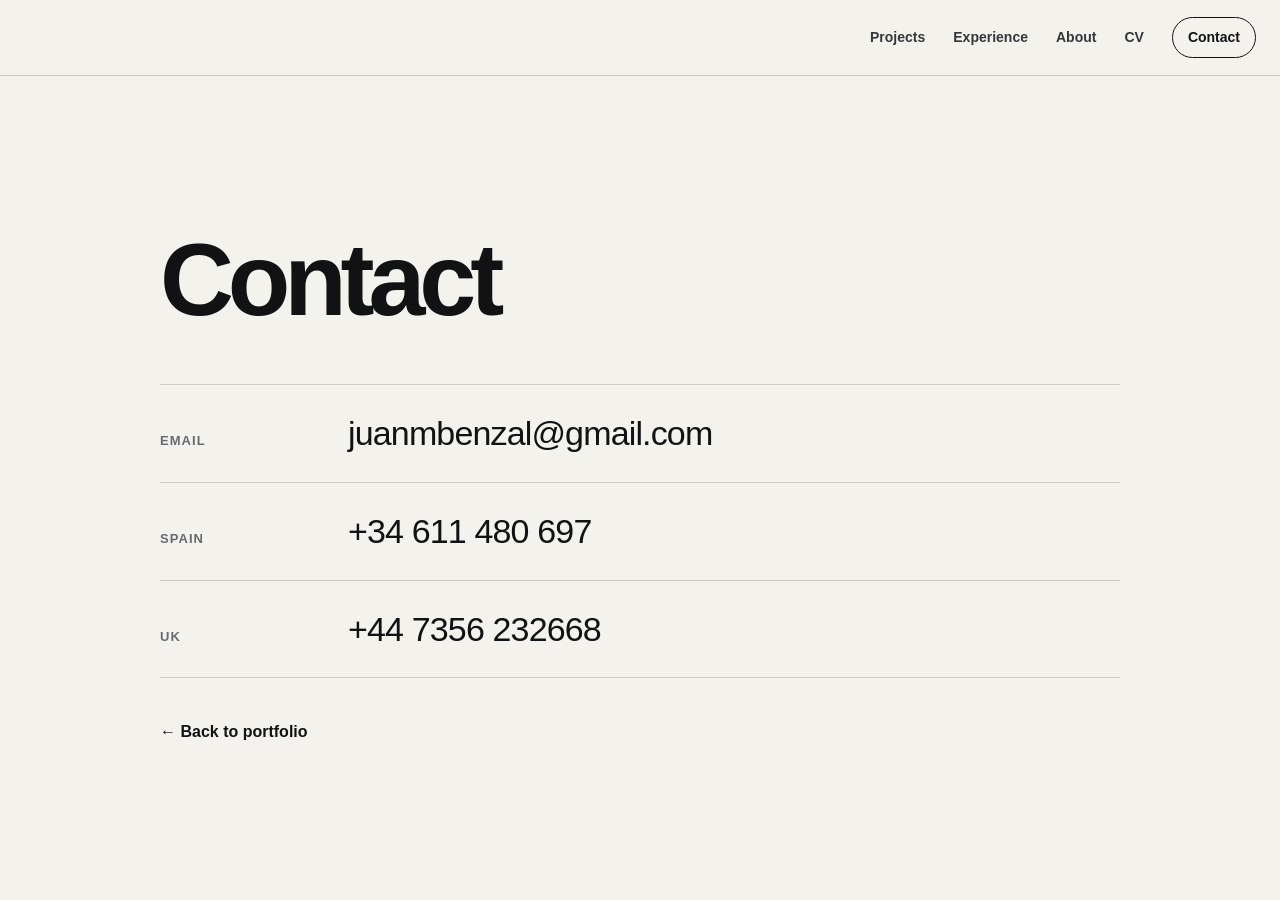
<file: contact.html>
<!doctype html>
<html lang="en">
<head>
  <meta charset="utf-8">
  <meta name="viewport" content="width=device-width, initial-scale=1">
  <meta name="description" content="Contact Juan Montesinos Benzal">
  <title>Contact — Juan Montesinos Engineering Portfolio</title>
  <link rel="stylesheet" href="styles.css">
</head>
<body>
  <header class="site-header">
    <button class="nav-toggle" aria-expanded="false" aria-controls="site-nav" aria-label="Open navigation">
      <span></span><span></span>
    </button>

    <nav id="site-nav" class="site-nav" aria-label="Primary navigation">
      <a href="index.html#projects">Projects</a>
      <a href="index.html#experience">Experience</a>
      <a href="index.html#about">About</a>
      <a href="assets/Juan_Montesinos_CV.pdf" target="_blank" rel="noopener">CV</a>
      <a class="nav-cta" href="contact.html">Contact</a>
    </nav>
  </header>

  <main>
    <section class="section contact-page">
      <h1>Contact</h1>
      <div class="contact-details">
        <div class="contact-row">
          <span>Email</span>
          <a href="mailto:juanmbenzal@gmail.com">juanmbenzal@gmail.com</a>
        </div>
        <div class="contact-row">
          <span>Spain</span>
          <a href="tel:+34611480697">+34 611 480 697</a>
        </div>
        <div class="contact-row">
          <span>UK</span>
          <a href="tel:+447356232668">+44 7356 232668</a>
        </div>
      </div>
      <a class="back-link" href="index.html">← Back to portfolio</a>
    </section>
  </main>

  <script src="script.js"></script>
</body>
</html>
</file>
<file: styles.css>
:root {
  --ink: #101214;
  --paper: #f4f2ed;
  --paper-2: #ebe8e0;
  --line: rgba(16,18,20,.17);
  --muted: #666b70;
  --accent: #ff5a36;
  --accent-soft: #ffcabd;
  --dark: #161a1d;
  --radius: 22px;
  --max: 1240px;
}

* { box-sizing: border-box; }

html {
  scroll-behavior: smooth;
  scroll-padding-top: 96px;
}

body {
  margin: 0;
  background: var(--paper);
  color: var(--ink);
  font-family: Inter, ui-sans-serif, -apple-system, BlinkMacSystemFont, "Segoe UI", Helvetica, Arial, sans-serif;
  font-size: 16px;
  line-height: 1.55;
}

a { color: inherit; text-decoration: none; }
img { display: block; width: 100%; }
button { font: inherit; }
::selection { background: var(--accent-soft); color: var(--ink); }

.site-header {
  position: sticky;
  top: 0;
  z-index: 50;
  height: 76px;
  padding: 0 max(24px, calc((100vw - var(--max))/2));
  display: flex;
  align-items: center;
  justify-content: flex-end;
  background: rgba(244,242,237,.88);
  backdrop-filter: blur(18px);
  border-bottom: 1px solid var(--line);
}

.site-nav { display: flex; align-items: center; gap: 28px; font-size: 14px; font-weight: 650; }
.site-nav a:not(.nav-cta) { color: #34383b; }
.site-nav a:hover { color: var(--accent); }
.nav-cta { border: 1px solid var(--ink); border-radius: 999px; padding: 9px 15px; }
.nav-cta:hover { border-color: var(--accent); }

.nav-toggle { display:none; background:none; border:0; width:42px; height:42px; padding:10px; }
.nav-toggle span { display:block; height:1.5px; background:var(--ink); margin:7px 0; }

.section {
  width: min(var(--max), calc(100% - 48px));
  margin: 0 auto;
  padding: 110px 0;
}

.hero {
  min-height: 470px;
  display: flex;
  align-items: center;
  justify-content: center;
  padding-top: 72px;
  padding-bottom: 72px;
}

.hero-copy {
  width: 100%;
  max-width: 820px;
  margin: 0 auto;
  text-align: center;
}

.hero-copy h1 {
  margin: 0 auto;
  max-width: 980px;
  font-size: clamp(48px, 7vw, 96px);
  line-height: .96;
  letter-spacing: -.055em;
  font-weight: 800;
}

.eyebrow {
  margin: 0 0 20px;
  font-size: 12px;
  font-weight: 800;
  letter-spacing: .15em;
  text-transform: uppercase;
  color: var(--muted);
}



.hero-lede {
  max-width: 760px;
  margin: 18px auto 0;
  text-align: center;
  font-size: clamp(18px, 2vw, 23px);
  color: #464b4f;
  line-height: 1.45;
}

.hero-actions {
  width: 100%;
  display: flex;
  justify-content: center;
  align-items: center;
  gap: 12px;
  margin: 34px auto 0;
  flex-wrap: wrap;
}

.button {
  display: inline-flex;
  align-items: center;
  justify-content: center;
  min-height: 48px;
  padding: 0 19px;
  border-radius: 999px;
  font-weight: 750;
  font-size: 14px;
  transition: transform .18s ease, background .18s ease;
}

.button:hover { transform: translateY(-2px); }
.button-primary { background: var(--ink); color: #fff; }
.button-primary:hover { background: var(--accent); }
.button-secondary { border: 1px solid var(--line); background: rgba(255,255,255,.3); }

.projects-section { border-top:1px solid var(--line); }
.section-heading {
  display:grid; grid-template-columns:1fr 1fr; gap:40px; align-items:end;
  margin-bottom: 52px;
}
.section-heading h2, .about-section h2 {
  margin:0; font-size:clamp(42px,5.4vw,78px); line-height:.98; letter-spacing:-.055em;
}
.section-intro { max-width:560px; margin:0 0 6px auto; color:var(--muted); font-size:18px; }

.project {
  display:grid; grid-template-columns:1.12fr .88fr;
  min-height: 560px;
  margin: 0 0 28px;
  border:1px solid var(--line); border-radius:var(--radius); overflow:hidden;
  background:rgba(255,255,255,.23);
}
.project.reverse { grid-template-columns:.88fr 1.12fr; }
.project.reverse .project-visual { order:2; }
.project.reverse .project-copy { order:1; }

.project-copy {
  padding: clamp(34px,5vw,68px);
  display:flex; flex-direction:column; justify-content:center;
}
.project-meta { display:flex; justify-content:space-between; gap:12px; margin-bottom:34px; font-size:12px; font-weight:800; letter-spacing:.09em; text-transform:uppercase; color:var(--muted); }
.status { color:var(--accent); }
.project-copy h3, .card-body h3, .timeline-role h3 {
  margin:0; letter-spacing:-.04em; line-height:1.02;
}
.project-copy h3 { font-size:clamp(36px,4.4vw,64px); }
.project-copy > p { margin:24px 0 0; font-size:18px; color:#50555a; }
.project-points { margin:26px 0 0; padding:0; list-style:none; border-top:1px solid var(--line); }
.project-points li { padding:12px 0 12px 24px; border-bottom:1px solid var(--line); position:relative; font-size:14px; }
.project-points li::before { content:"↳"; position:absolute; left:0; color:var(--accent); }

.tag-row { display:flex; flex-wrap:wrap; gap:7px; margin-top:24px; }
.tag-row span { border:1px solid var(--line); border-radius:999px; padding:6px 10px; font-size:11px; font-weight:700; color:#54595d; }

.project-visual {
  position:relative; min-height:440px; overflow:hidden;
  background:#23282c;
}
.image-visual img, .card-image img {
  width:100%; height:100%; object-fit:cover;
}
.image-visual img { min-height:560px; filter:saturate(.3) contrast(1.08); }
.image-badge {
  position:absolute; left:22px; bottom:22px; padding:9px 12px; background:var(--paper); border-radius:999px;
  font-size:11px; font-weight:800; letter-spacing:.08em;
}

.project-grid { display:grid; grid-template-columns:repeat(2, 1fr); gap:28px; }
.project-card {
  min-height:520px; border:1px solid var(--line); border-radius:var(--radius); overflow:hidden;
  background:rgba(255,255,255,.25); display:flex; flex-direction:column;
}
.card-image { height:300px; overflow:hidden; background:#d9dbe0; }
.card-image img { object-fit:cover; filter:saturate(.35) contrast(1.04); }
.card-body { padding:32px; }
.card-kicker { margin:0 0 12px; font-size:11px; font-weight:850; letter-spacing:.12em; text-transform:uppercase; color:var(--muted); }
.card-body h3 { font-size:34px; }
.card-body > p:not(.card-kicker) { margin:18px 0 0; color:#555a5e; }

.timeline { border-top:1px solid var(--line); }
.timeline-item {
  display:grid; grid-template-columns:44px 1fr 1.3fr; gap:30px;
  padding:34px 0; border-bottom:1px solid var(--line); align-items:start;
}
.timeline-marker { width:11px; height:11px; border-radius:50%; background:var(--accent); margin-top:7px; }
.timeline-role h3 { font-size:24px; }
.timeline-role p, .timeline-description p { margin:6px 0 0; color:var(--muted); }
.timeline-description p { max-width:660px; }


.about-section {
  display:grid; grid-template-columns:1fr 1fr; gap:80px;
  border-top:1px solid var(--line);
}
.about-copy { padding-top:34px; }
.about-copy > p { font-size:20px; color:#4b5054; margin:0 0 22px; }
.contact-links { display:flex; flex-direction:column; align-items:flex-start; gap:10px; margin-top:34px; font-weight:750; }
.contact-links a { border-bottom:1px solid var(--ink); }
.contact-links a:hover { color:var(--accent); border-color:var(--accent); }

.site-footer {
  width:min(var(--max), calc(100% - 48px)); margin:0 auto;
  padding:28px 0 44px; border-top:1px solid var(--line);
  display:flex; justify-content:space-between; color:var(--muted); font-size:12px;
}

@media (max-width: 980px) {
  .hero { min-height: 420px; }
  .project, .project.reverse { grid-template-columns:1fr; }
  .project.reverse .project-visual, .project.reverse .project-copy { order:initial; }
  .image-visual img { min-height:420px; }
  .section-heading, .about-section { grid-template-columns:1fr; }
  .section-intro { margin-left:0; }
}

@media (max-width: 760px) {
  .site-header { height:68px; padding-left:20px; padding-right:20px; }
  .brand-text { display:none; }
  .nav-toggle { display:block; }
  .site-nav {
    display:none; position:absolute; left:16px; right:16px; top:76px;
    padding:20px; flex-direction:column; align-items:stretch; gap:0;
    background:var(--paper); border:1px solid var(--line); border-radius:16px;
    box-shadow:0 18px 50px rgba(0,0,0,.12);
  }
  .site-nav.open { display:flex; }
  .site-nav a { padding:13px 4px; }
  .nav-cta { margin-top:8px; text-align:center; }

  .section { width:min(100% - 32px, var(--max)); padding:78px 0; }
  .hero { padding-top:52px; }
  .section-heading { margin-bottom:34px; }
  .project-grid { grid-template-columns:1fr; }
  .project-copy { padding:32px 26px 38px; }
  .project-visual { min-height:390px; }
  .card-image { height:240px; }
  .timeline-item { grid-template-columns:28px 1fr; gap:18px; }
  .timeline-description { grid-column:2; }
  .about-section { gap:20px; }
  .site-footer { flex-direction:column; gap:5px; }
}


.image-slot.image-unavailable {
  display: grid;
  place-items: center;
  background: #e4e1da;
  min-height: 260px;
}

.image-slot.image-unavailable::after {
  content: "Upload assets/" attr(data-photo);
  padding: 18px;
  color: var(--muted);
  font-size: 12px;
  font-weight: 750;
  letter-spacing: .06em;
  text-align: center;
}

.section-heading-stacked {
  display: block;
}

.section-heading-stacked h2 {
  white-space: nowrap;
}

.section-heading-stacked .section-intro {
  max-width: 720px;
  margin: 20px 0 0;
}

@media (max-width: 760px) {
  .section-heading-stacked h2 {
    white-space: normal;
  }
}

.contact-page {
  min-height: calc(100vh - 76px);
  display: flex;
  flex-direction: column;
  justify-content: center;
  max-width: 960px;
}

.contact-page h1 {
  margin: 0 0 56px;
  font-size: clamp(56px, 8vw, 112px);
  line-height: .95;
  letter-spacing: -.06em;
}

.contact-details {
  border-top: 1px solid var(--line);
}

.contact-row {
  display: grid;
  grid-template-columns: 160px 1fr;
  gap: 28px;
  padding: 22px 0;
  border-bottom: 1px solid var(--line);
  align-items: baseline;
}

.contact-row span {
  color: var(--muted);
  font-size: 13px;
  font-weight: 700;
  text-transform: uppercase;
  letter-spacing: .08em;
}

.contact-row a {
  font-size: clamp(20px, 3vw, 34px);
  letter-spacing: -.025em;
}

.contact-row a:hover,
.back-link:hover {
  color: var(--accent);
}

.back-link {
  margin-top: 42px;
  font-weight: 700;
  width: fit-content;
}

@media (max-width: 760px) {
  .contact-row {
    grid-template-columns: 1fr;
    gap: 6px;
  }
}

/* Strong title-first hero */
.hero {
  min-height: calc(100vh - 76px);
  display: flex;
  align-items: center;
  justify-content: center;
  padding-top: 72px;
  padding-bottom: 72px;
}

.hero-copy {
  width: 100%;
  max-width: 1180px;
  margin: 0 auto;
  text-align: center;
}

.portfolio-title {
  margin: 0 auto;
  max-width: 1180px;
  font-size: clamp(68px, 9.2vw, 148px);
  line-height: .84;
  letter-spacing: -.072em;
  font-weight: 900;
}

.portfolio-title span {
  display: block;
  margin-top: .16em;
}

.hero-lede {
  max-width: 760px;
  margin: 42px auto 0;
  font-size: clamp(17px, 1.8vw, 22px);
  line-height: 1.5;
  color: var(--muted);
}

.hero-actions {
  justify-content: center;
  margin-top: 32px;
}

@media (max-width: 760px) {
  .hero {
    min-height: calc(100vh - 68px);
    padding-top: 48px;
    padding-bottom: 48px;
  }

  .portfolio-title {
    font-size: clamp(54px, 17vw, 88px);
    line-height: .88;
  }

  .hero-lede {
    margin-top: 30px;
  }
}


/* === V6 TITLE-FIRST OVERRIDES === */

.site-header {
  justify-content: flex-end;
}

.hero {
  min-height: calc(100vh - 76px);
  display: flex;
  align-items: center;
  justify-content: center;
  padding-top: 72px;
  padding-bottom: 72px;
}

.hero-copy {
  width: 100%;
  max-width: 1200px;
  margin: 0 auto;
  text-align: center;
}

.portfolio-title {
  display: block;
  margin: 0 auto;
  max-width: 1200px;
  font-size: clamp(72px, 9.8vw, 152px);
  line-height: .84;
  letter-spacing: -.075em;
  font-weight: 900;
  color: var(--ink);
}

.portfolio-title span {
  display: block;
  margin-top: .17em;
}

.hero-lede {
  max-width: 760px;
  margin: 44px auto 0;
  text-align: center;
}

.hero-actions {
  width: 100%;
  justify-content: center;
  margin-top: 32px;
}

.section-heading-stacked {
  display: block;
  margin-bottom: 52px;
}

.section-heading-stacked h2 {
  margin: 0;
  white-space: nowrap;
}

.section-heading-stacked .section-intro {
  max-width: 760px;
  margin: 20px 0 0;
}

@media (max-width: 760px) {
  .hero {
    min-height: calc(100vh - 68px);
    padding-top: 48px;
    padding-bottom: 48px;
  }

  .portfolio-title {
    font-size: clamp(54px, 17vw, 88px);
    line-height: .88;
  }

  .portfolio-title span {
    margin-top: .14em;
  }

  .hero-lede {
    margin-top: 30px;
  }

  .section-heading-stacked h2 {
    white-space: normal;
  }
}


/* === PROJECT CAROUSELS === */

.project-carousel {
  position: relative;
  overflow: hidden;
  background: #1c2023;
}

.carousel-stage {
  position: absolute;
  inset: 0;
  overflow: hidden;
}

.carousel-slide {
  position: absolute;
  inset: 0;
  opacity: 0;
  transform: scale(1.015);
  transition: opacity .28s ease, transform .45s ease;
  pointer-events: none;
}

.carousel-slide.active {
  opacity: 1;
  transform: scale(1);
  pointer-events: auto;
}

.carousel-slide img {
  width: 100%;
  height: 100%;
  object-fit: cover;
  display: block;
}

.carousel-arrow {
  position: absolute;
  z-index: 5;
  top: 50%;
  transform: translateY(-50%);
  width: 44px;
  height: 44px;
  border: 1px solid rgba(255,255,255,.38);
  border-radius: 50%;
  background: rgba(14,16,18,.56);
  color: #fff;
  backdrop-filter: blur(8px);
  cursor: pointer;
  display: grid;
  place-items: center;
  font-size: 18px;
  line-height: 1;
}

.carousel-prev { left: 18px; }
.carousel-next { right: 18px; }

.carousel-dots {
  position: absolute;
  z-index: 6;
  left: 50%;
  bottom: 18px;
  transform: translateX(-50%);
  display: flex;
  align-items: center;
  gap: 7px;
  padding: 7px 9px;
  border-radius: 999px;
  background: rgba(14,16,18,.48);
  backdrop-filter: blur(8px);
}

.carousel-dot {
  width: 7px;
  height: 7px;
  padding: 0;
  border: 0;
  border-radius: 50%;
  background: rgba(255,255,255,.45);
  cursor: pointer;
}

.carousel-dot.active { background: #fff; }

.project-carousel.single-image .carousel-arrow,
.project-carousel.single-image .carousel-dots {
  display: none;
}

.carousel-empty {
  position: absolute;
  inset: 0;
  display: grid;
  place-items: center;
  padding: 32px;
  text-align: center;
  color: rgba(255,255,255,.72);
  font-size: 13px;
  line-height: 1.5;
}

.carousel-empty code { color: #fff; }

.card-carousel { height: 300px; }

.project-featured .project-carousel {
  min-height: 560px;
}

@media (max-width: 980px) {
  .project-featured .project-carousel { min-height: 420px; }
}

@media (max-width: 760px) {
  .carousel-arrow {
    width: 38px;
    height: 38px;
  }
  .carousel-prev { left: 12px; }
  .carousel-next { right: 12px; }
  .carousel-dots { bottom: 12px; }
  .card-carousel { height: 240px; }
}


/* === CAROUSEL LIGHTBOX === */

.project-carousel .carousel-slide.active img {
  cursor: zoom-in;
}

.carousel-lightbox {
  position: fixed;
  inset: 0;
  z-index: 1000;
  display: none;
  align-items: center;
  justify-content: center;
  padding: 24px;
}

.carousel-lightbox.open {
  display: flex;
}

.lightbox-backdrop {
  position: absolute;
  inset: 0;
  background: rgba(8, 10, 12, .92);
  backdrop-filter: blur(10px);
}

.lightbox-dialog {
  position: relative;
  z-index: 1;
  width: min(1500px, 96vw);
  height: min(900px, 92vh);
  display: grid;
  grid-template-columns: 64px minmax(0, 1fr) 64px;
  grid-template-rows: minmax(0, 1fr) auto;
  align-items: center;
}

.lightbox-image-wrap {
  grid-column: 2;
  grid-row: 1;
  width: 100%;
  height: 100%;
  min-width: 0;
  min-height: 0;
  display: flex;
  align-items: center;
  justify-content: center;
  padding: 24px;
}

#lightbox-image {
  display: block;
  width: 100%;
  height: 100%;
  max-width: 100%;
  max-height: 100%;
  object-fit: contain;
  object-position: center;
  user-select: none;
  -webkit-user-drag: none;
}

.lightbox-close {
  position: absolute;
  z-index: 3;
  top: 0;
  right: 0;
  width: 48px;
  height: 48px;
  border: 1px solid rgba(255,255,255,.32);
  border-radius: 50%;
  background: rgba(0,0,0,.28);
  color: #fff;
  font-size: 30px;
  line-height: 1;
  cursor: pointer;
}

.lightbox-arrow {
  position: relative;
  z-index: 2;
  width: 48px;
  height: 48px;
  border: 1px solid rgba(255,255,255,.32);
  border-radius: 50%;
  background: rgba(0,0,0,.28);
  color: #fff;
  display: grid;
  place-items: center;
  cursor: pointer;
  font-size: 20px;
}

.lightbox-prev {
  grid-column: 1;
  grid-row: 1;
  justify-self: start;
}

.lightbox-next {
  grid-column: 3;
  grid-row: 1;
  justify-self: end;
}

.lightbox-footer {
  grid-column: 1 / -1;
  grid-row: 2;
  display: flex;
  justify-content: center;
  align-items: center;
  gap: 18px;
  min-height: 44px;
  color: rgba(255,255,255,.78);
  font-size: 12px;
}

.lightbox-dots {
  display: flex;
  align-items: center;
  gap: 7px;
}

.lightbox-dot {
  width: 8px;
  height: 8px;
  padding: 0;
  border: 0;
  border-radius: 50%;
  background: rgba(255,255,255,.38);
  cursor: pointer;
}

.lightbox-dot.active {
  background: #fff;
}

.carousel-lightbox.single-image .lightbox-arrow,
.carousel-lightbox.single-image .lightbox-dots {
  display: none;
}

body.lightbox-open {
  overflow: hidden;
}

@media (max-width: 760px) {
  .carousel-lightbox {
    padding: 12px;
  }

  .lightbox-dialog {
    width: 100%;
    height: 88vh;
    grid-template-columns: 48px minmax(0, 1fr) 48px;
  }

  .lightbox-image-wrap {
    padding: 8px;
  }

  .lightbox-arrow {
    width: 40px;
    height: 40px;
  }

  .lightbox-close {
    width: 42px;
    height: 42px;
    font-size: 26px;
  }
}


/* === TBRE PROJECT YEAR === */
.card-year {
  margin: -5px 0 14px;
  font-size: 11px;
  font-weight: 800;
  letter-spacing: .1em;
  text-transform: uppercase;
  color: var(--accent);
}
</file>
